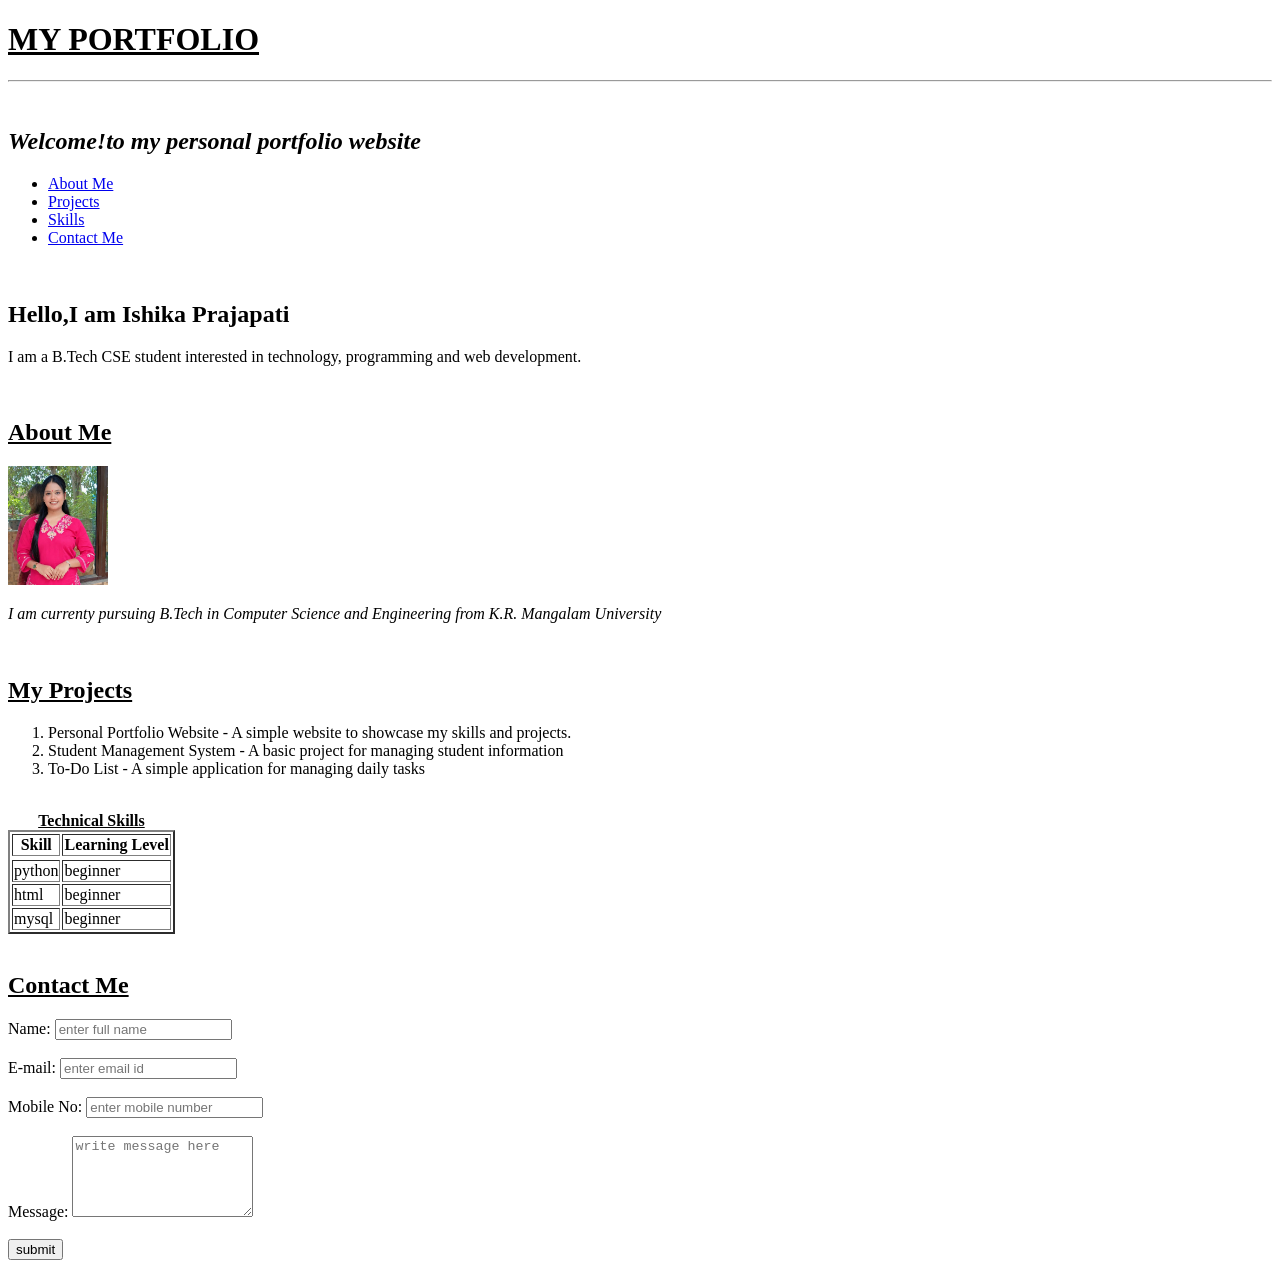
<file: assignment 1/index.html>
<!DOCTYPE html>
<html lang="en">
<head>
    <meta charset="UTF-8">
    <meta name="viewport" content="width=device-width, initial-scale=1.0">
    <title>MY PORTFOLIO</title>
</head>
<body>
    
    <header>
    <h1><b><u>MY PORTFOLIO</u></b></h1>
    <hr>
    <br>
    <h2><i>Welcome!to my personal portfolio website</i></h2>
    <nav>
    <ul>
        <li><a href="#about">About Me</a></li>
        <li><a href="#projects">Projects</a></li>
        <li><a href="#skills">Skills</a></li>
        <li><a href="#contact">Contact Me</a></li>
    </ul>
    </nav>
    <br>
    </header>

    <!-- main content -->
     <main>

    <section id="hero">
    <h2>Hello,I am Ishika Prajapati</h2>
    <p>I am a B.Tech CSE student interested in technology, programming and web development.</p>
    <br>
    </section>


    <!-- about section -->
     <section id="about">
    <h2><b><u>About Me</u></b></h2>
    <img src="WhatsApp Image 2026-09-21 at 8.31.58 PM copy.jpeg" alt="my image" width="100">
    <p><i>I am currenty pursuing B.Tech in Computer Science and Engineering from K.R. Mangalam University</i></p>
    </section>
    <br>


    <!-- projects section -->
    <section id="projects">
    <h2><b><u>My Projects</u></b></h2>
    <ol>
        <li>Personal Portfolio Website - A simple website to showcase my skills and projects.</li>
        <li>Student Management System - A basic project for managing student information</li>
        <li>To-Do List - A simple application for managing daily tasks</li>
    </ol>
    <br>
    </section>



    <!-- technical skills section -->
     <section id="skills">
    <table border="2" >
        <caption><b><u>Technical Skills</u></b></caption>
        <thead>
        <tr>
            <th><b>Skill</b></th>
            <th><b>Learning Level</b></th>
        </tr>
        <tr>
        </thead>
        <tbody>
            <td>python</td>
            <td>beginner</td>
        </tr>
        <tr>
            <td>html</td>
            <td>beginner</td>
        </tr>
        <tr>
            <td>mysql</td>
            <td>beginner</td>
        </tr>
        </tbody>
    </table>
    <br>
    </section>



    <!-- contact me section -->
     <section id="contact">
    <h2><b><u>Contact Me</u></b></h2>
    <form action="/login" method="post">
    <label for="name">
        Name:
        <input type="text" id="name" name="name" placeholder="enter full name"  required pattern="[A-Za-z]+" >
    </label>
    <br>
    <br>
    <label for="email">
        E-mail:
        <input type="email" id="email" name="email" placeholder="enter email id" required>
    </label>
    <br>
    <br>
    <label for="mobile number">
        Mobile No:
        <input type="text" name="mobile no" id="mobile number" placeholder="enter mobile number" pattern="[6-9][0-9]{9}" required >
    </label>
    <br>
    <br>
    <label for="message">
        Message:
        <textarea name="message" id="message" rows="5" placeholder="write message here" required  ></textarea>
    </label>
    <br>
    <br>
    <button type="submit">
        submit
    </button>
    
    </form>
    </section>
    </main>
</body>
</html>
</file>
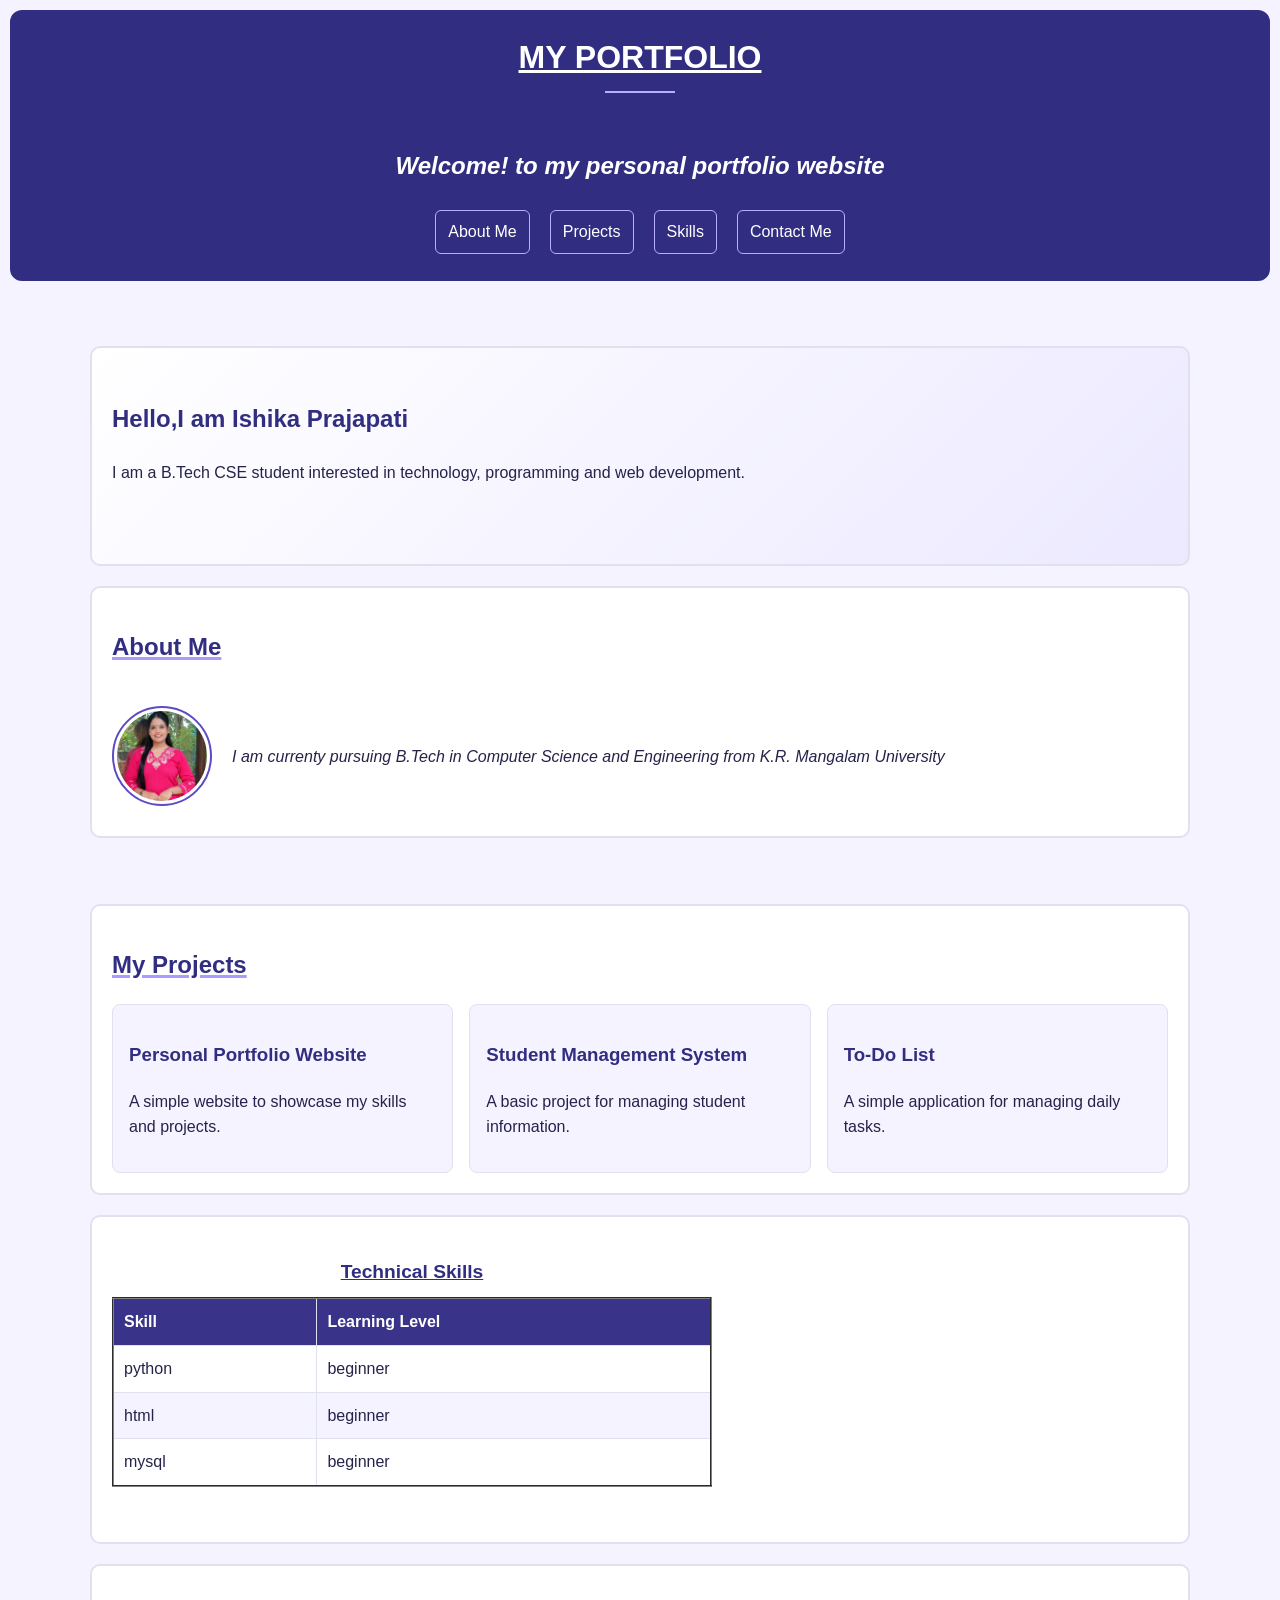
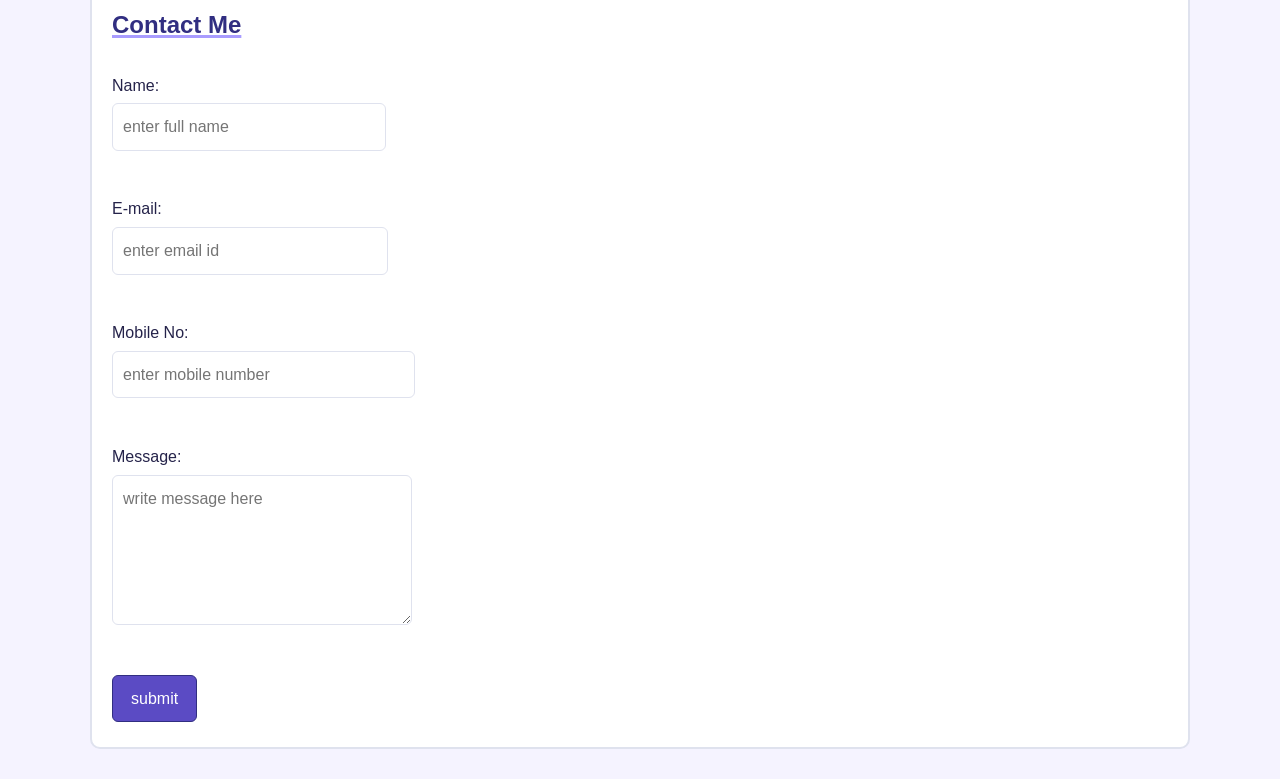
<file: assignment 3/index.html>
<!DOCTYPE html>
<html lang="en">
<head>
    <meta charset="UTF-8">
    <meta name="viewport" content="width=device-width, initial-scale=1.0">
    <title>MY PORTFOLIO</title>
    <link rel="stylesheet" href="style.css">
</head>
<body>
    
    <header>
    <h1><b><u>MY PORTFOLIO</u></b></h1>
    <hr>
    <br>
    <h2><i>Welcome! to my personal portfolio website</i></h2>
    
    <div id="navigation_bar">
    <nav>
    
        <a href="#about">About Me</a>
        <a href="#projects">Projects</a>
        <a href="#skills">Skills</a>
        <a href="#contact">Contact Me</a>
    
    </nav>
    </div>
    </header>

    <br>
    

    <!-- main content -->
     <main>

    <section id="hero">
    <h2>Hello,I am Ishika Prajapati</h2>
    <p>I am a B.Tech CSE student interested in technology, programming and web development.</p>
    <br>
    </section>


    <!-- about section -->
     <section id="about">
    <h2><b><u>About Me</u></b></h2>
    <img src="WhatsApp Image 2026-09-21 at 8.31.58 PM copy.jpeg" alt="my image" width="100">
    <p><i>I am currenty pursuing B.Tech in Computer Science and Engineering from K.R. Mangalam University</i></p>
    </section>
    <br>


    <!-- projects section -->
    <section id="projects">
    <h2><b><u>My Projects</u></b></h2>

    <div class="project-grid">
       <div class="project-card">
           <h3>Personal Portfolio Website</h3>
           <p>A simple website to showcase my skills and projects.</p>
    </div>

    <div class="project-card">
      <h3>Student Management System</h3>
      <p>A basic project for managing student information.</p>
    </div>

    <div class="project-card">
      <h3>To-Do List</h3>
      <p>A simple application for managing daily tasks.</p>
    </div>
  </div>
</section>
    



    <!-- technical skills section -->
     <section id="skills">
    <table border="2" >
        <caption><b><u>Technical Skills</u></b></caption>
        
        <thead>
            
        <tr>
            
            <th><b>Skill</b></th>
            <th><b>Learning Level</b></th>
        </tr>
        <tr>
        </thead>
        <tbody>
            <td>python</td>
            <td>beginner</td>
        </tr>
        <tr>
            <td>html</td>
            <td>beginner</td>
        </tr>
        <tr>
            <td>mysql</td>
            <td>beginner</td>
        </tr>
        </tbody>
    </table>
    <br>
    </section>



    <!-- contact me section -->
     <section id="contact">
    <h2><b><u>Contact Me</u></b></h2>
    <form action="/login" method="post">
    <label for="name">
        Name:
        <input type="text" id="name" name="name" placeholder="enter full name"  required pattern="[A-Za-z]+" >
    </label>
    <br>
    <br>
    <label for="email">
        E-mail:
        <input type="email" id="email" name="email" placeholder="enter email id" required>
    </label>
    <br>
    <br>
    <label for="mobile number">
        Mobile No:
        <input type="text" name="mobile no" id="mobile number" placeholder="enter mobile number" pattern="[6-9][0-9]{9}" required >
    </label>
    <br>
    <br>
    <label for="message">
        Message:
        <textarea name="message" id="message" rows="5" placeholder="write message here" required  ></textarea>
    </label>
    <br>
    <br>
    <button type="submit">
        submit
    </button>
    
    </form>
    </section>
    </main>
</body>
</html>
</file>
<file: assignment 3/style.css>
/* Basic reset */
* {
  box-sizing: border-box;
}

html {
  scroll-behavior: smooth;
}

body {
  margin: 0;
  padding: 10px;
  background-color: #F5F3FF;
  color: #25234A;
  font-family: Arial, Helvetica, sans-serif;
  line-height: 1.6;
}

/* Header */
header {
  background-color: #312E81;
  color: white;
  text-align: center;
  padding: 20px;
  border: 2px solid #312E81;
  border-radius: 12px;
  margin-bottom: 20px;
}

header h1 {
  margin: 0;
}

header hr {
  width: 70px;
  border: 1px solid #B8AEFF;
}

/* Navigation: Flexbox */
#navigation_bar nav {
  display: flex;
  justify-content: center;
  align-items: center;
  flex-wrap: wrap;
  gap: 10px;
}

nav a {
  display: inline-block;
  color: white;
  padding: 8px 12px;
  margin: 5px;
  border: 1px solid #B8AEFF;
  border-radius: 6px;
  text-decoration: none;
  transition: background-color 0.2s, color 0.2s, transform 0.2s;
}

nav a:hover {
  background-color: white;
  color: #312E81;
  transform: translateY(-3px);
}

/* Main sections */
section {
  width: 90%;
  max-width: 1100px;
  margin: 20px auto;
  padding: 20px;
  background-color: white;
  border: 2px solid #DFE2EE;
  border-radius: 10px;
  scroll-margin-top: 20px;
}

section h2 {
  color: #312E81;
}

section h2 u {
  text-decoration-color: #A99CFF;
  text-decoration-thickness: 3px;
}

/* Hero section: Flexbox */
#hero {
  min-height: 220px;
  display: flex;
  flex-direction: column;
  justify-content: center;
  align-items: flex-start;
  gap: 5px;
  background: linear-gradient(135deg, #FFFFFF, #ECE9FF);
}

#hero h2 {
  margin-bottom: 0;
}

#hero p {
  max-width: 650px;
}

/* About section: Flexbox */
#about {
  display: flex;
  flex-wrap: wrap;
  align-items: center;
  gap: 10px 20px;
}

#about h2 {
  flex-basis: 100%;
}

#about img {
  display: block;
  width: 100px;
  height: 100px;
  object-fit: cover;
  padding: 3px;
  border: 2px solid #5B4BC4;
  border-radius: 50%;
  margin: 10px auto;
  transition: transform 0.25s, box-shadow 0.25s;
}

#about img:hover {
  transform: scale(1.08);
  box-shadow: 0 0 0 5px #5B4BC422;
}

#about p {
  flex: 1;
  min-width: 220px;
}

/* Projects: CSS Grid */
.project-grid {
  display: grid;
  grid-template-columns: repeat(3, minmax(0, 1fr));
  gap: 16px;
}

.project-card {
  min-width: 0;
  padding: 16px;
  background-color: #F5F3FF;
  border: 1px solid #DFE2EE;
  border-radius: 8px;
  transition: transform 0.2s, box-shadow 0.2s, border-color 0.2s;
}

.project-card:hover {
  transform: translateY(-5px);
  border-color: #5B4BC4;
  box-shadow: 0 8px 18px #312E8125;
}

.project-card h3 {
  color: #312E81;
}

/* Skills table */
table {
  width: 100%;
  max-width: 600px;
  border-collapse: collapse;
  margin: 10px 0;
  text-align: left;
}

caption {
  padding: 10px;
  color: #312E81;
  font-size: 1.2rem;
}

th,
td {
  padding: 10px;
  border: 1px solid #DFE2EE;
}

th {
  background-color: #39338A;
  color: white;
}

tbody tr:nth-child(even) {
  background-color: #F5F3FF;
}

tbody tr:hover {
  background-color: #ECE9FF;
}

/* Contact form */
form {
  max-width: 600px;
}

label {
  display: inline-block;
  margin-top: 8px;
}

input,
textarea {
  width: 100%;
  padding: 10px;
  margin: 5px 0 12px;
  border: 1px solid #DFE2EE;
  border-radius: 6px;
  font: inherit;
}

input:focus,
textarea:focus {
  outline: 2px solid #5B4BC4;
  outline-offset: 2px;
  border-color: #5B4BC4;
}

textarea {
  resize: vertical;
}

/* Submit button */
button {
  padding: 10px 18px;
  margin: 5px 0;
  border: 1px solid #312E81;
  border-radius: 6px;
  background-color: #5B4BC4;
  color: white;
  font: inherit;
  cursor: pointer;
  transition: background-color 0.2s, transform 0.2s;
}

button:hover {
  background-color: #312E81;
  transform: translateY(-2px);
}

/* Keyboard focus */
a:focus-visible,
button:focus-visible {
  outline: 3px solid #A99CFF;
  outline-offset: 3px;
}

/* Tablet layout */
@media (max-width: 700px) {
  .project-grid {
    grid-template-columns: repeat(2, minmax(0, 1fr));
  }

  #hero {
    align-items: center;
    text-align: center;
  }

  #about {
    justify-content: center;
    text-align: center;
  }

  #about img {
    margin: 10px auto;
  }

  #about p {
    flex-basis: 100%;
  }
}

/* Mobile layout */
@media (max-width: 450px) {
  body {
    padding: 6px;
  }

  header {
    padding: 16px 10px;
  }

  #navigation_bar nav {
    flex-direction: column;
    gap: 4px;
  }

  nav a {
    margin: 2px;
  }

  section {
    width: 96%;
    padding: 16px;
  }

  .project-grid {
    grid-template-columns: 1fr;
  }
}

/* Respect reduced-motion preferences */
@media (prefers-reduced-motion: reduce) {
  html {
    scroll-behavior: auto;
  }

  *,
  *::before,
  *::after {
    transition-duration: 0.01ms !important;
  }
}
</file>
